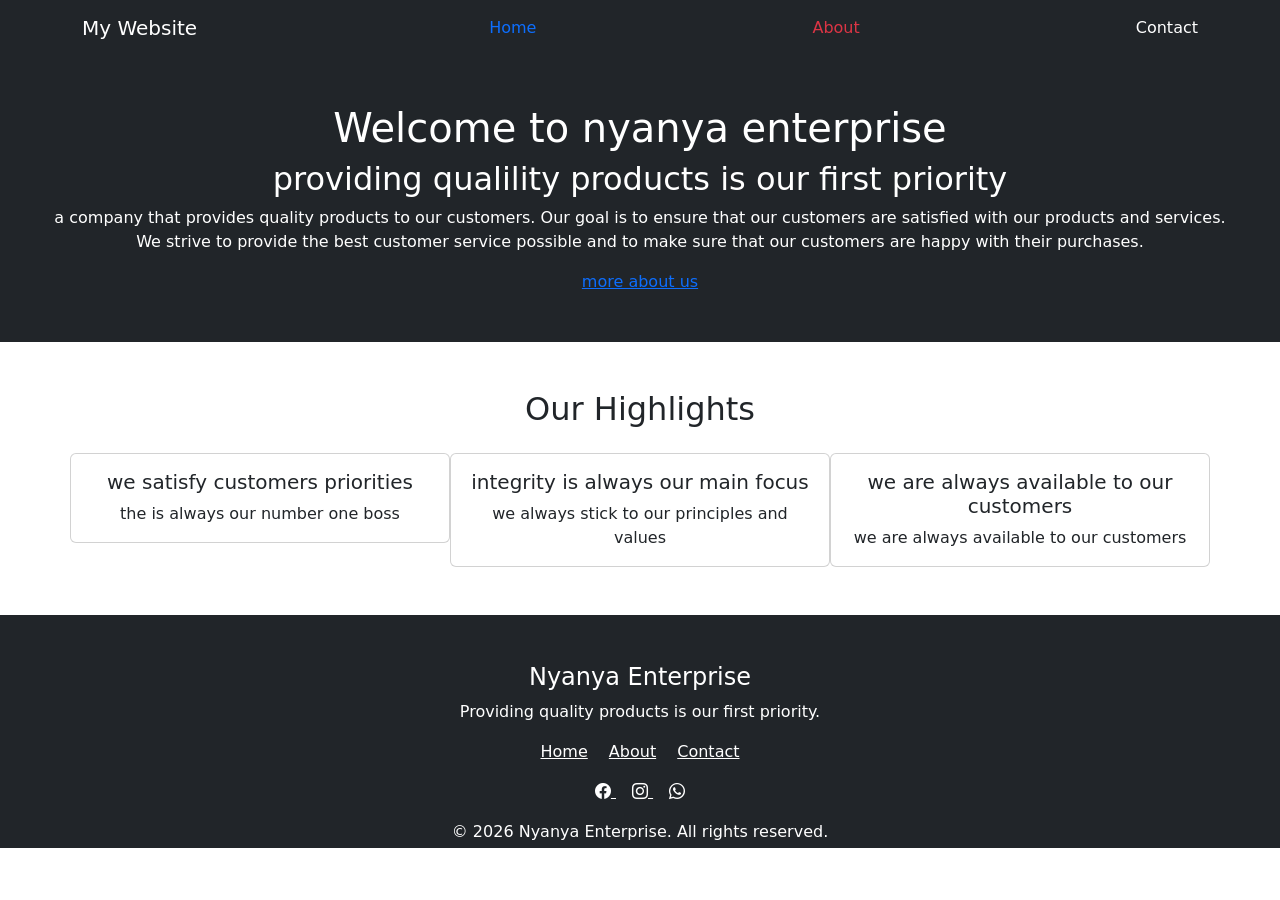
<file: index.html>
<!DOCTYPE html>
<html lang="en">
<head>
    <link href="https://cdn.jsdelivr.net/npm/bootstrap@5.3.8/dist/css/bootstrap.min.css" rel="stylesheet">
<link rel="stylesheet" href="https://cdn.jsdelivr.net/npm/bootstrap-icons@1.13.2/font/bootstrap-icons.min.css">
    <meta charset="UTF-8">
    <meta name="viewport" content="width=device-width, initial-scale=1.0">
    <title>nyanya enterprise</title>
</head>
<body>
 <nav class="navbar bg-dark">
        <div class="container ">

            <a class="navbar-brand text-white" href="index.html">
                My Website
            </a>

            <a class="text-blue text-decoration-none " href="index.html">Home</a>

            <a class="text-danger text-decoration-none" href="about.html">About</a>

            <a class="text-white text-decoration-none" href="contact.html">Contact</a>

        </div>
    </nav>
<section class=" container-fluid text-white bg-dark text-center p-5">

    <h1>Welcome to nyanya enterprise</h1>

    <h2>providing qualility products is our first priority</h2>


        <p> a company that provides quality products to our customers. Our goal is to ensure that our customers are satisfied with our products and services. We strive to provide the best customer service possible and to make sure that our customers are happy with their purchases.
</p>

    <a class=text-danger" href="about.html">more about us</a>
</section>

<!-- Highlights / Quick Overview -->
<section class="container mx-auto my-5">

    <h2 class="text-center mb-4">Our Highlights</h2>

    <div class="row g-4">

    
        <div class="col-md-4 pt-3 text-center card h-100 card-body">
                    <h5>we satisfy customers priorities</h5>
                    <p class="card-text">the is always our number one boss </p>
            
                    
        </div>

    
        <div class="col-md-4 active pt-3 text-center card h-100 card-body">
                    <h5 class="card-title">integrity is always our main focus</h5>
                    <p class="card-text">we always stick to our principles and values</p>
        </div>            
                
       <div class="col-md-4 pt-3 text-center card h-100 card-body">
                    <h5 class="card-title">we are always available to our customers</h5>           
           <p class="card-text">we are always available to our customers</p>
        

    </div>
</section>

<!-- Footer -->
<footer class="bg-dark text-white text-center p-1 pt-5">

    <h4>Nyanya Enterprise</h4>

    <p>Providing quality products is our first priority.</p>

    <!-- Quick Navigation Links -->
    <div class="mb-3">
        <a href="index.html" class="text-white me-3">Home</a>
        <a href="about.html" class="text-white me-3">About</a>
        <a href="contact.html" class="text-white">Contact</a>
    </div>

    <!-- Social Media Icons -->
    <div class="mb-3">
        <a href="https://www.facebook.com/" class="text-white me-3">
            <i class="bi bi-facebook"></i>
        </a>

        <a href="https://www.instagram.com/" class="text-white me-3">
            <i class="bi bi-instagram"></i>
        </a>

        <a href="https://www.whatsapp.com/" class="text-white">
            <i class="bi bi-whatsapp"></i>
        </a>
    </div>

    <!-- Copyright -->
    <p class="mb-0">
        &copy; 2026 Nyanya Enterprise. All rights reserved.
    </p>

</footer>



<script src="https://cdn.jsdelivr.net/npm/bootstrap@5.3.8/dist/js/bootstrap.bundle.min.js"></script>

   </body>
</html>
</file>
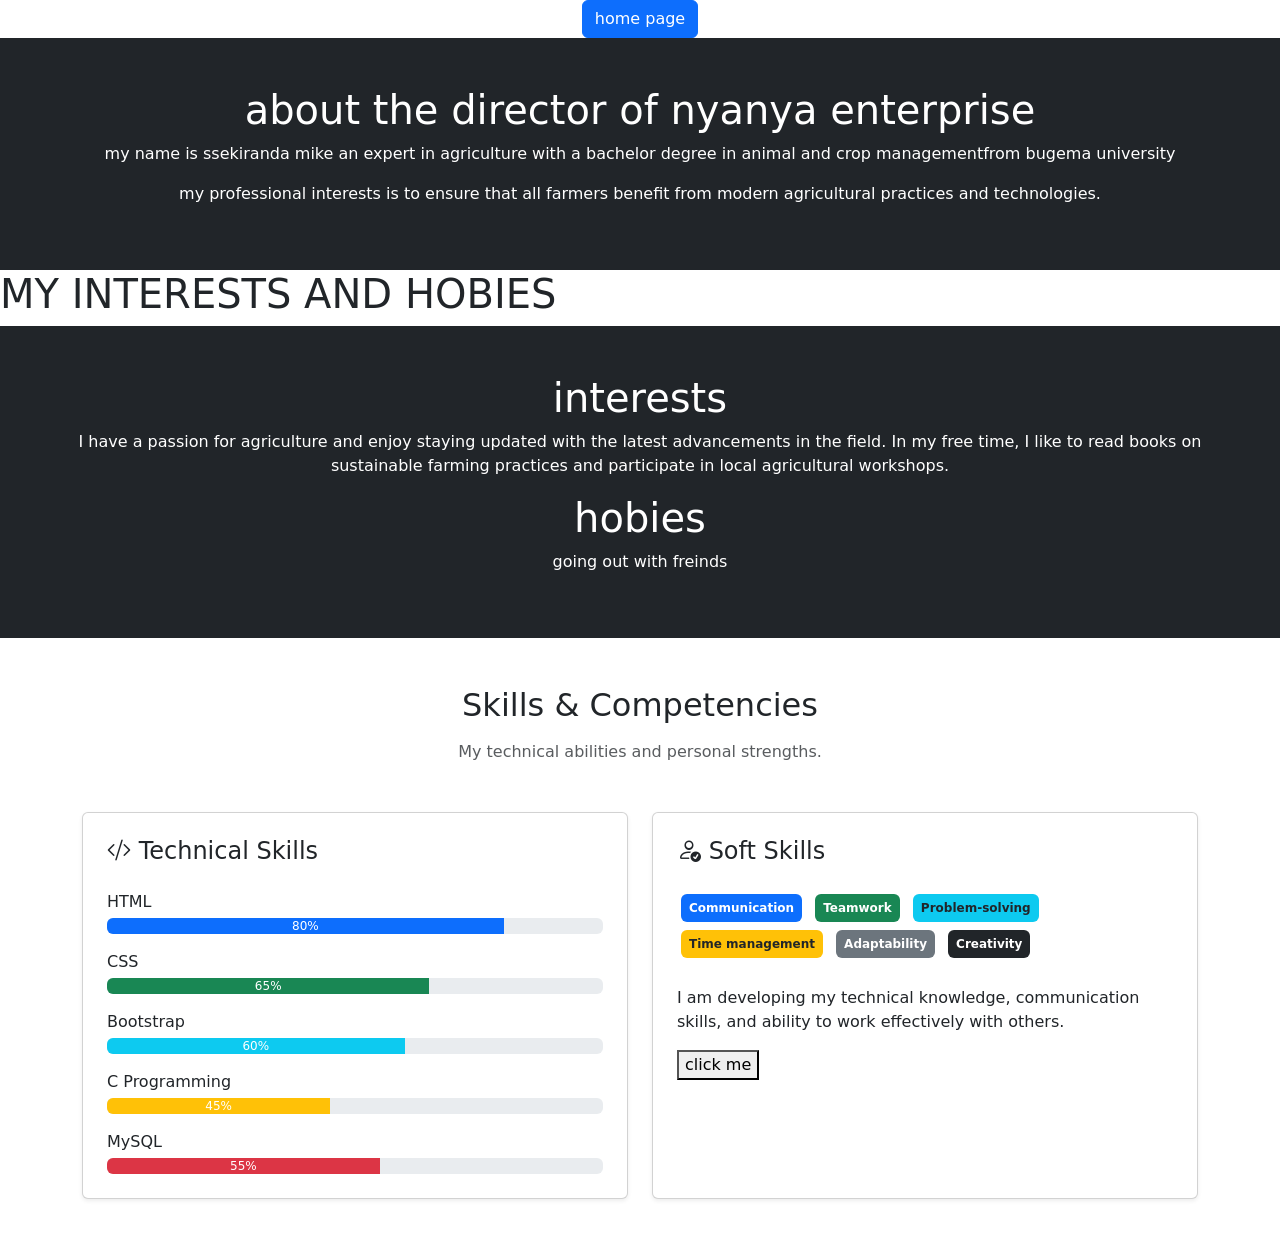
<file: about.html>
<!DOCTYPE html>
<html lang="en">
<head>

<link href="https://cdn.jsdelivr.net/npm/bootstrap@5.3.8/dist/css/bootstrap.min.css" rel="stylesheet">

<link rel="stylesheet" href="https://cdn.jsdelivr.net/npm/bootstrap-icons@1.13.2/font/bootstrap-icons.min.css">

    <meta charset="UTF-8">
    <meta name="viewport" content="width=device-width, initial-scale=1.0">
    <title >about nyanya enterprise</title>
</head>
<body>
  <div class="text-center"><a class="btn btn-primary text-center" href="index.html">home page</a></div>
<section>
    <div class="container-fluid text-white bg-dark text-center p-5">
        <h1>about the director of nyanya enterprise</h1>
        <p>my name is ssekiranda mike an expert in agriculture with a bachelor degree in animal and crop managementfrom bugema university </p>
        <p>my professional interests is to ensure that all farmers benefit from modern agricultural practices and technologies.</p>
    </div>
</section>
<section>
    <h1>MY INTERESTS AND HOBIES</h1>
    <div class="container-fluid text-white bg-dark text-center p-5">
        <h1 font-weight="bold">interests</h1>
        <p> I have a passion for agriculture and enjoy staying updated with the latest advancements in the field. In my free time, I like to read books on sustainable farming practices and participate in local agricultural workshops.</p>
        <div>
        
        <h1>hobies</h1> 
        <p>going out with freinds</p>
    
    </div>
    </div>
    
</section>
<section id="skills" class="container py-5">

  <h2 class="text-center mb-3">
    Skills & Competencies
  </h2>

  <p class="text-center text-muted mb-5">
    My technical abilities and personal strengths.
  </p>

  <div class="row g-4">

    <!-- Technical Skills -->
    <div class="col-md-6">
      <div class="card shadow-sm h-100">
        <div class="card-body p-4">

          <h4 class="mb-4">
            <i class="bi bi-code-slash"></i>
            Technical Skills
          </h4>

          <p class="mb-1">HTML</p>
          <div class="progress mb-3">
            <div class="progress-bar bg-primary"
                 style="width: 80%">
              80%
            </div>
          </div>

          <p class="mb-1">CSS</p>
          <div class="progress mb-3">
            <div class="progress-bar bg-success"
                 style="width: 65%">
              65%
            </div>
          </div>

          <p class="mb-1">Bootstrap</p>
          <div class="progress mb-3">
            <div class="progress-bar bg-info"
                 style="width: 60%">
              60%
            </div>
          </div>

          <p class="mb-1">C Programming</p>
          <div class="progress mb-3">
            <div class="progress-bar bg-warning"
                 style="width: 45%">
              45%
            </div>
          </div>

          <p class="mb-1">MySQL</p>
          <div class="progress">
            <div class="progress-bar bg-danger"
                 style="width: 55%">
              55%
            </div>
          </div>

        </div>
      </div>
    </div>

    <!-- Soft Skills -->
    <div class="col-md-6">
      <div class="card shadow-sm h-100">
        <div class="card-body p-4">

          <h4 class="mb-4">
            <i class="bi bi-person-check"></i>
            Soft Skills
          </h4>

          <span class="badge bg-primary p-2 m-1">
            Communication
          </span>

          <span class="badge bg-success p-2 m-1">
            Teamwork
          </span>

          <span class="badge bg-info text-dark p-2 m-1">
            Problem-solving
          </span>

          <span class="badge bg-warning text-dark p-2 m-1">
            Time management
          </span>

          <span class="badge bg-secondary p-2 m-1">
            Adaptability
          </span>

          <span class="badge bg-dark p-2 m-1">
            Creativity
          </span>

          <p class="mt-4">
            I am developing my technical knowledge,
            communication skills, and ability to work
            effectively with others.
          </p>
          <button class="button">click me</button>

        </div>
      </div>
    </div>

  </div>
</section>

<!-- Self-Motivation Video Section -->



    <script src="https://cdn.jsdelivr.net/npm/bootstrap@5.3.8/dist/js/bootstrap.bundle.min.js"></script>
</body>
</html>
</file>
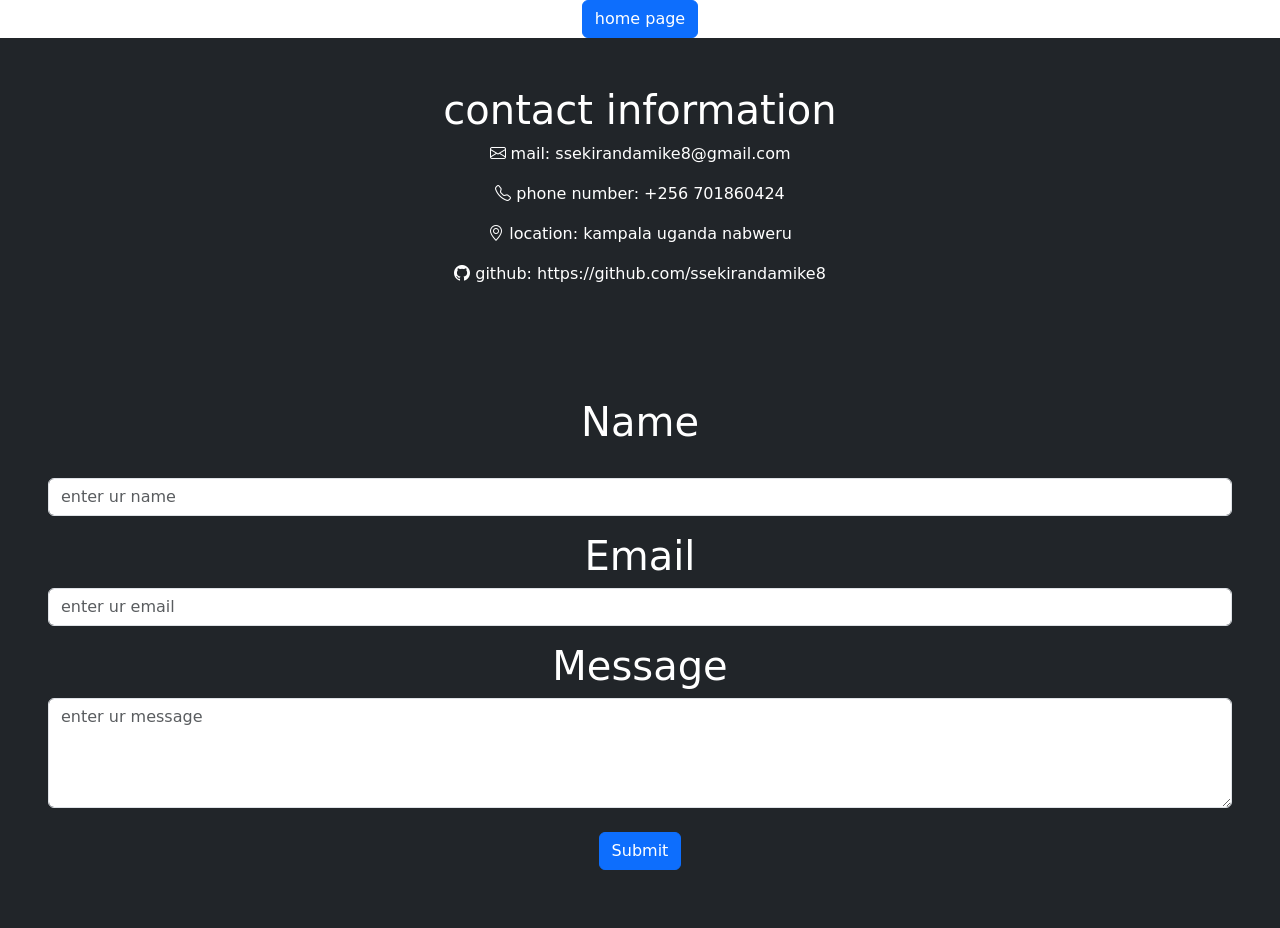
<file: contact.html>
<!DOCTYPE html>
<html lang="en">
<head>
    <link href="https://cdn.jsdelivr.net/npm/bootstrap@5.3.8/dist/css/bootstrap.min.css" rel="stylesheet">

<link rel="stylesheet" href="https://cdn.jsdelivr.net/npm/bootstrap-icons@1.13.2/font/bootstrap-icons.min.css">
    <meta charset="UTF-8">
    <meta name="viewport" content="width=device-width, initial-scale=1.0">
    <title>contact page</title>
</head>
<body>
    <div class="text-center"><a class="btn btn-primary text-center" href="index.html">home page</a></div>
    <div class=" pt-sm-5 text-white bg-dark text-center p-5 card-rounded-top">
        <h1>contact information</h1>
        <p> <span class="bi bi-envelope pt-lg-5"></span>  mail: ssekirandamike8@gmail.com</p>
        <p> <span class="bi bi-telephone pt-lg-5"></span>  phone number: +256 701860424</p>
        <p> <span class="bi bi-geo-alt pt-lg-5"></span>  location: kampala uganda nabweru</p>
        <p> <span class="bi bi-github pt-lg-5"></span>  github: https://github.com/ssekirandamike8</p>
    </div>
    <section class="container-fluid text-white bg-dark text-center p-5">
        <h1>
<div>
    <form action="ssekirandamike8@gmail.com" method="post">
        
        <div  class="mb-3 d-grid gap-4  mx-auto">
            <label for="name" class="form-label">Name</label>
            <input placeholder="enter ur name" type="text" class="form-control" id="name" name="name" required>
        </div>
        <div class="mb-3">
            <label for="email" class="form-label">Email</label>
            <input placeholder="enter ur email" type="email" class="form-control" id="email" name="email" required>
        </div>
        <div class="mb-3">
            <label for="message" class="form-label">Message</label>
            <textarea placeholder="enter ur message" class="form-control" id="message" name="message" rows="4" required></textarea>
        </div>
        <button type="submit" class="btn btn-primary">Submit</button>                







    </form>
</div>

    </section>


    

     <script src="https://cdn.jsdelivr.net/npm/bootstrap@5.3.8/dist/js/bootstrap.bundle.min.js"></script>
</body>
</html>
</file>
